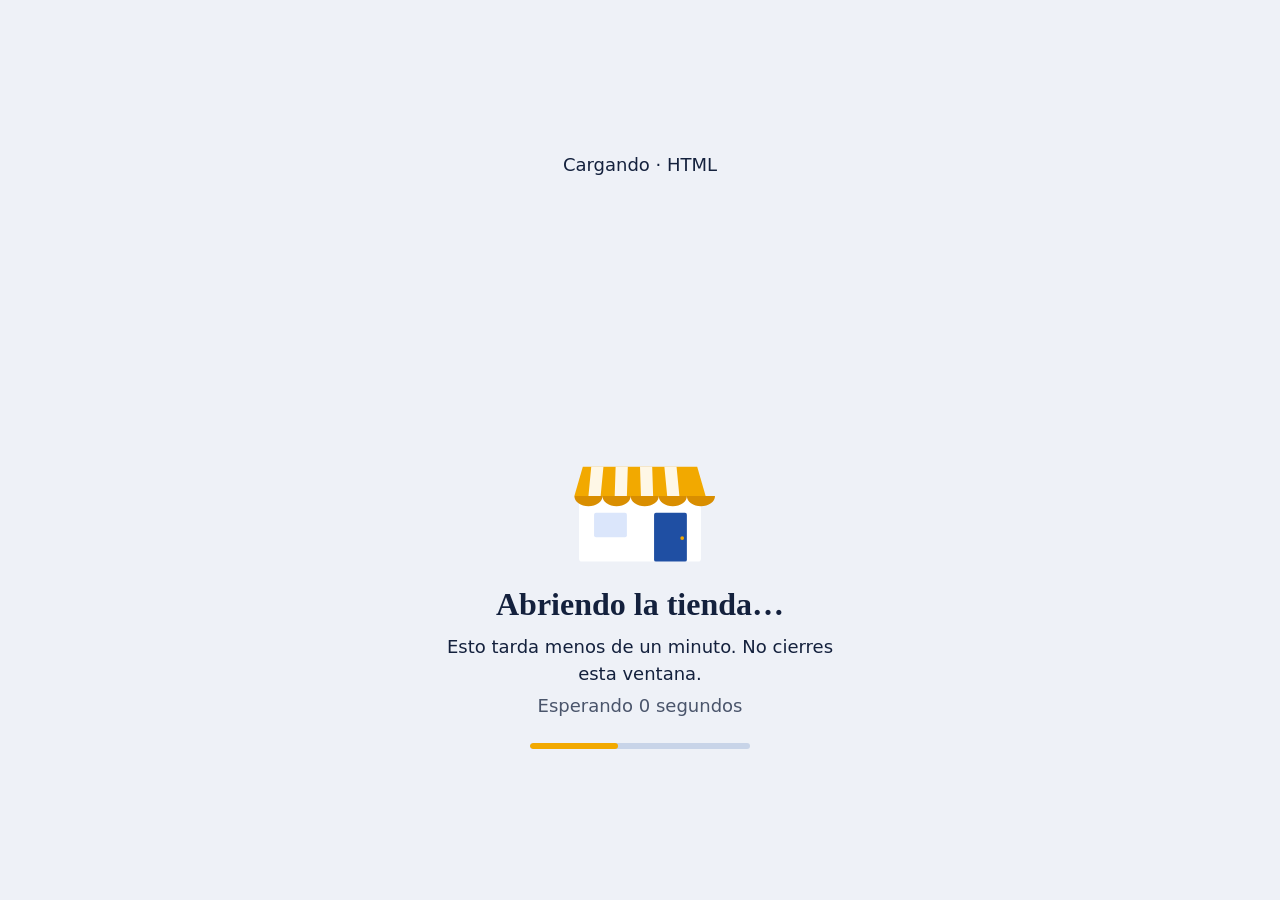
<file: deploy/Cargando.html>
Cargando · HTML
<!DOCTYPE html>
<html lang="es"><head><meta charset="UTF-8"><meta name="viewport" content="width=device-width,initial-scale=1">
<title>Abriendo la tienda…</title>
<style>
:root{--ink:#14213d;--bg:#eef1f7;--acc:#1f4fa3;--sun:#f2a900;--red:#c8372d}
@media(prefers-color-scheme:dark){:root{--ink:#e7ecf8;--bg:#0d1424;--acc:#8db0f5}}
*{box-sizing:border-box}
body{margin:0;min-height:100vh;display:grid;place-items:center;background:var(--bg);color:var(--ink);font:18px/1.5 "Segoe UI",system-ui,sans-serif;text-align:center;padding:1rem}
main{max-width:420px}
svg{width:150px;height:auto}
h1{font-family:Georgia,serif;font-size:2rem;margin:.6rem 0 .2rem}
p{margin:.3rem 0}.sub{opacity:.75}
.pista{display:inline-block;margin-top:1.2rem;height:6px;width:220px;background:color-mix(in srgb,var(--acc) 18%,transparent);border-radius:9px;overflow:hidden}
.pista i{display:block;height:100%;width:40%;background:var(--sun);border-radius:9px;animation:ir 1.3s ease-in-out infinite}
@keyframes ir{0%{translate:-100%}100%{translate:260%}}
#ayuda{display:none;margin-top:1.4rem;padding:1rem;border-left:5px solid var(--red);background:color-mix(in srgb,var(--red) 10%,transparent);text-align:left;font-size:.95rem;border-radius:8px}
@media(prefers-reduced-motion:reduce){.pista i{animation:none;width:100%}}
</style></head><body><main>
<svg viewBox="0 0 320 260" aria-hidden="true"><rect x="30" y="100" width="260" height="140" rx="6" fill="#fff"/><path d="M20 100l18-62h244l18 62z" fill="#f2a900"/><path d="M56 38h26l-6 62H50zM108 38h26l-2 62h-26zM160 38h26l2 62h-26zM212 38h26l6 62h-26z" fill="#fff" opacity=".9"/><path d="M20 100a30 22 0 0 0 60 0 30 22 0 0 0 60 0 30 22 0 0 0 60 0 30 22 0 0 0 60 0 30 22 0 0 0 60 0z" fill="#d98e00"/><rect x="62" y="136" width="70" height="52" rx="4" fill="#dbe6fb"/><rect x="190" y="136" width="70" height="104" rx="4" fill="#1f4fa3"/><circle cx="250" cy="190" r="4" fill="#f2a900"/></svg>
<h1 id="titulo">Abriendo la tienda…</h1>
<p id="msj">Esto tarda menos de un minuto. No cierres esta ventana.</p>
<p class="sub" id="seg">Esperando 0 segundos</p>
<div class="pista" id="pista"><i></i></div>
<div id="ayuda" role="alert"><b>Está tardando más de lo normal.</b><br>Revisa que la ventana negra "Tienda - NO CIERRES ESTA VENTANA" siga abierta y que la computadora tenga encendida la base de datos (MySQL). Si no abre, pide ayuda a quien instaló el sistema.</div>
</main>
<script>
const URL_TIENDA='http://127.0.0.1:8080/',t0=Date.now();
const $=i=>document.getElementById(i);
async function listo(){
  try{await fetch(URL_TIENDA+'api/auth/me',{mode:'no-cors',cache:'no-store'});return true}catch{return false}
}
async function ciclo(){
  const s=Math.floor((Date.now()-t0)/1000);
  $('seg').textContent='Esperando '+s+' segundo'+(s===1?'':'s');
  if(s>=90)$('ayuda').style.display='block';
  if(await listo()){
    $('titulo').textContent='¡Listo!';$('msj').textContent='Abriendo la tienda…';$('pista').style.display='none';
    setTimeout(()=>location.replace(URL_TIENDA),600);return;
  }
  setTimeout(ciclo,1500);
}
ciclo();
</script></body></html>
</file>
